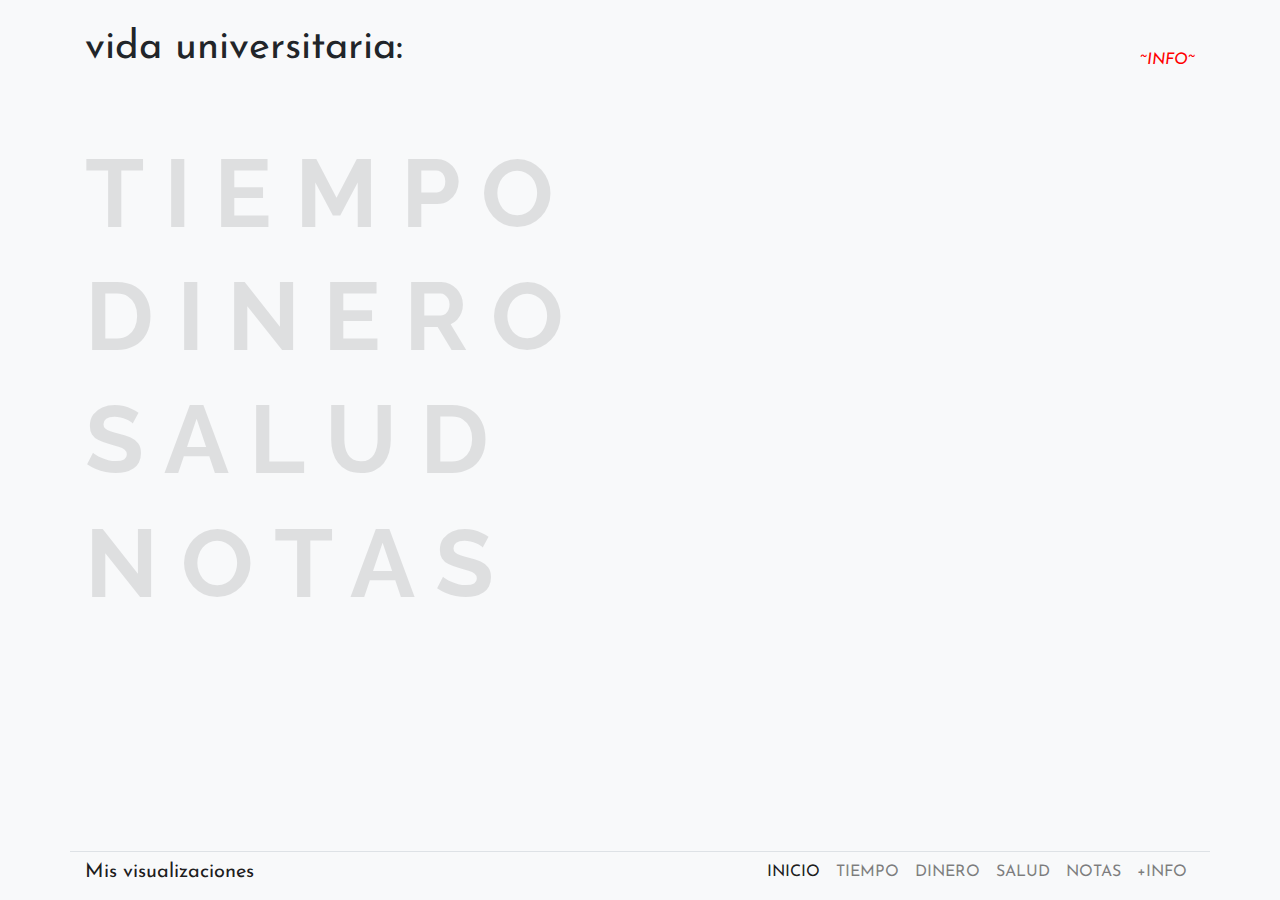
<file: index.html>
<!doctype html>
<html lang="es">
  <head>
    <meta charset="utf-8">
    <meta name="viewport" content="width=device-width, initial-scale=1, shrink-to-fit=no">
    <link rel="stylesheet" href="https://stackpath.bootstrapcdn.com/bootstrap/4.3.1/css/bootstrap.min.css" integrity="sha384-ggOyR0iXCbMQv3Xipma34MD+dH/1fQ784/j6cY/iJTQUOhcWr7x9JvoRxT2MZw1T" crossorigin="anonymous">
    <link rel="stylesheet" href="estilo.css">
    <title>B I E N V E N I D E S</title>
  </head>
  <body class="bg-light">
  <div class="container pb-5">
    <div class="row pb-5">  
      <div class="col-sm-10 pt-4 pb-2">
        <h1>vida universitaria:</h1>
      </div>
      <div class="col-sm-2 text-right pt-5 pb-2 d-none d-sm-block">
        <a href="info.html" id="especial">Info</a>
      </div>
      <div class="col-sm-12 pt-5 mb-3">
        <h2 class="display-1"><a href="segunda.html">T I E M P O</a></h2>
        <h2 class="display-1"><a href="tercera.html">D I N E R O</a></h2>
        <h2 class="display-1"><a href="cuarta.html">S A L U D</a></h2>
        <h2 class="display-1"><a href="quinta.html">N O T A S</a></h2>
      </div>
    </div><!--acá cierro el row-->
  </div><!--acá cierro el container-->

  <nav class="navbar fixed-bottom navbar-expand-md navbar-light bg-light">
    <div class="container border-top">
      <a class="navbar-brand" href="index.html">Mis visualizaciones</a>
      <button class="navbar-toggler" type="button" data-toggle="collapse" data-target="#navbarCollapse" aria-controls="navbarCollapse" aria-expanded="false" aria-label="Toggle navigation">
        <span class="navbar-toggler-icon"></span>
      </button>
      <div class="collapse navbar-collapse" id="navbarCollapse">
        <ul class="navbar-nav ml-auto">
          <li class="nav-item active">
            <a class="nav-link" href="index.html">INICIO</a>
          </li>
          <li class="nav-item">
            <a class="nav-link" href="segunda.html">TIEMPO</a>
          </li>
          <li class="nav-item">
            <a class="nav-link" href="tercera.html">DINERO</a>
          </li>
          <li class="nav-item">
            <a class="nav-link" href="cuarta.html">SALUD</a>
          </li>
          <li class="nav-item">
            <a class="nav-link" href="quinta.html">NOTAS</a>
          </li> 
          <li class="nav-item">
            <a class="nav-link" href="info.html">+INFO</a>
          </li>                           
        </ul>
      </div>
    </div>
  </nav>

    <script src="https://ajax.googleapis.com/ajax/libs/jquery/3.4.1/jquery.min.js"></script>
    <script src="https://cdnjs.cloudflare.com/ajax/libs/popper.js/1.14.7/umd/popper.min.js" integrity="sha384-UO2eT0CpHqdSJQ6hJty5KVphtPhzWj9WO1clHTMGa3JDZwrnQq4sF86dIHNDz0W1" crossorigin="anonymous"></script>
    <script src="https://stackpath.bootstrapcdn.com/bootstrap/4.3.1/js/bootstrap.min.js" integrity="sha384-JjSmVgyd0p3pXB1rRibZUAYoIIy6OrQ6VrjIEaFf/nJGzIxFDsf4x0xIM+B07jRM" crossorigin="anonymous"></script>
    <!-- Estábamos en p5.js -->
  </body>
</html>
</file>
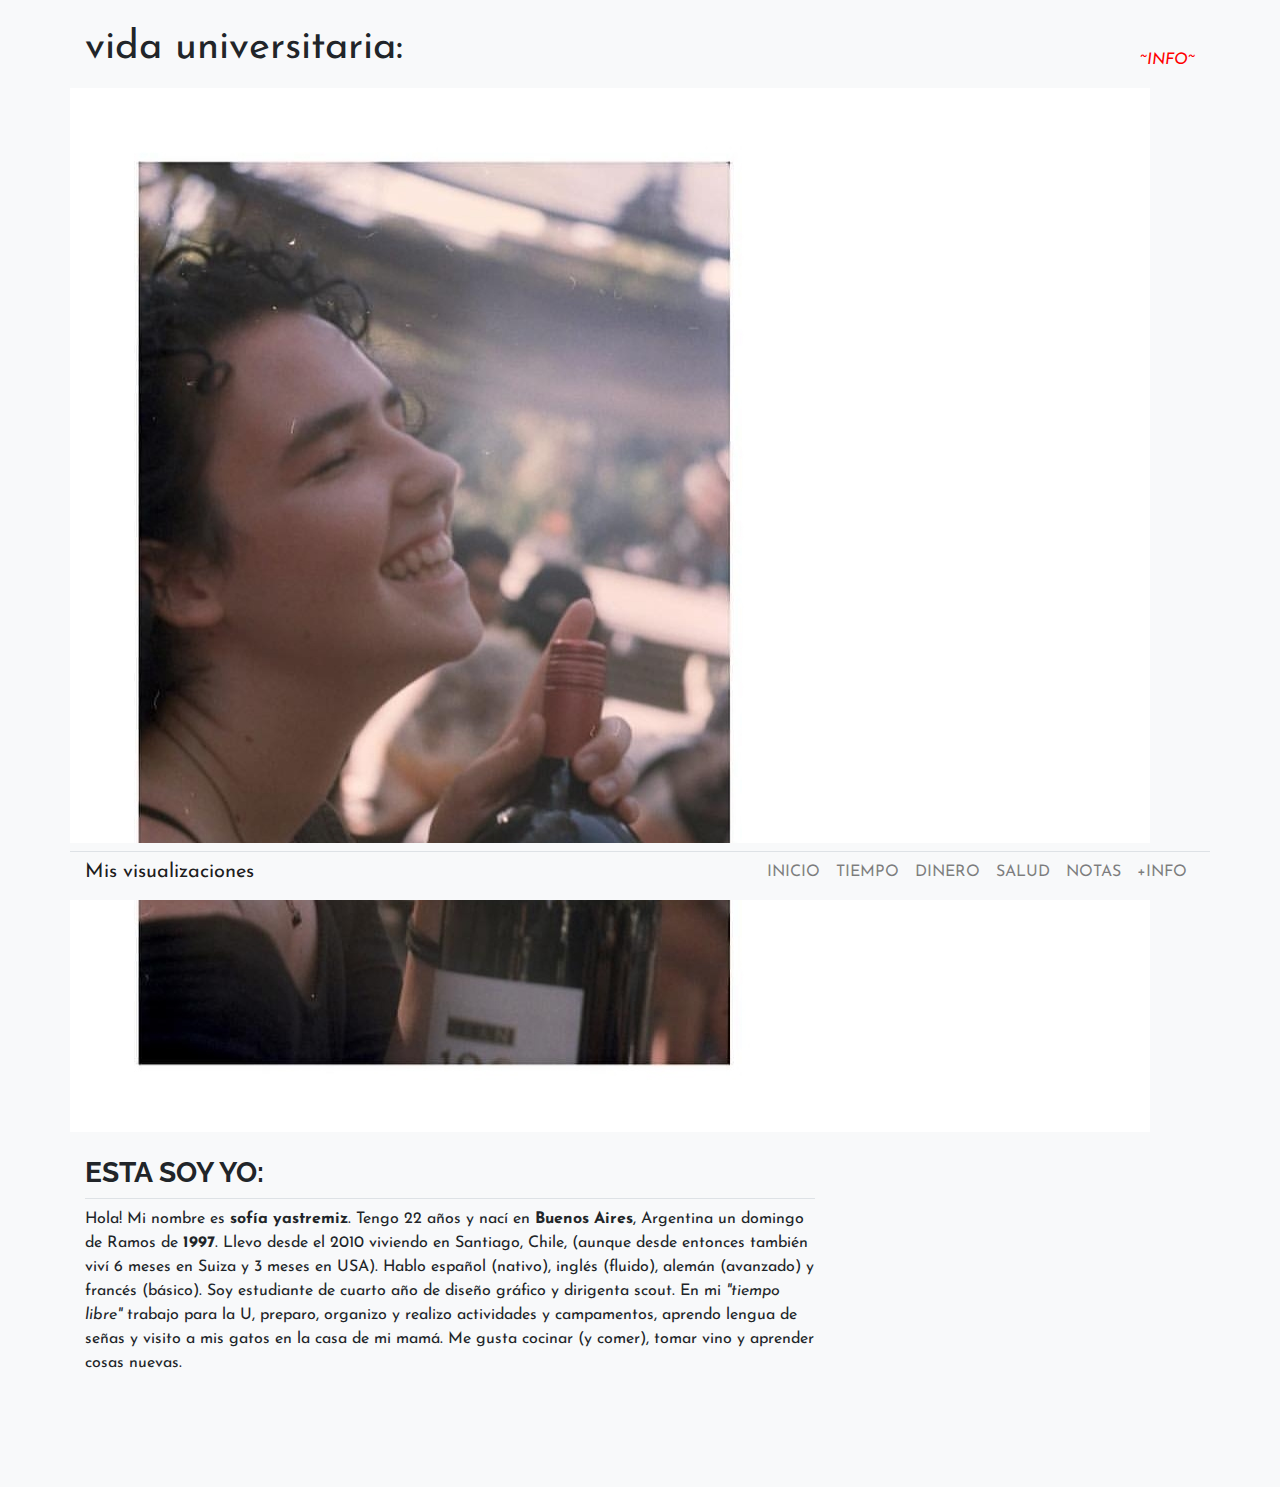
<file: info.html>
<!doctype html>
<html lang="es">
  <head>
    <meta charset="utf-8">
    <meta name="viewport" content="width=device-width, initial-scale=1, shrink-to-fit=no">
    <link rel="stylesheet" href="https://stackpath.bootstrapcdn.com/bootstrap/4.3.1/css/bootstrap.min.css" integrity="sha384-ggOyR0iXCbMQv3Xipma34MD+dH/1fQ784/j6cY/iJTQUOhcWr7x9JvoRxT2MZw1T" crossorigin="anonymous">
    <link rel="stylesheet" href="estilo.css">
    <title>B I E N V E N I D E S</title>
  </head>
  <body class="bg-light">
  <div class="container pb-5">
    <div class="row pb-5">  
      <div class="col-sm-10 pt-4 pb-2">
        <h1>vida universitaria:</h1>
      </div>
      <div class="col-sm-2 text-right pt-5 pb-2 d-none d-sm-block">
        <a href="info.html" id="especial">Info</a>
      </div>
      <div class="col-sm-12 p-0 mb-3">
        <img src="yo.jpeg" class="img-fluid">
      </div>
      <div class="col-sm-8">
        <h3 class="border-bottom py-2">ESTA SOY YO:</h3>
          <p>Hola! Mi nombre es <b>sofía yastremiz</b>. Tengo 22 años y nací en <b>Buenos Aires</b>, Argentina un domingo de Ramos de <b>1997</b>. Llevo desde el 2010 viviendo en Santiago, Chile, (aunque desde entonces también viví 6 meses en Suiza y 3 meses en USA). Hablo español (nativo), inglés (fluido), alemán (avanzado) y francés (básico). Soy estudiante de cuarto año de diseño gráfico y dirigenta scout.  En mi <i>"tiempo libre"</i> trabajo para la U, preparo, organizo y realizo actividades y campamentos, aprendo lengua de señas y visito a mis gatos en la casa de mi mamá. Me gusta cocinar (y comer), tomar vino y aprender cosas nuevas.</p>
      </div>
    </div><!--acá cierro el row-->
  </div><!--acá cierro el container-->

  <nav class="navbar fixed-bottom navbar-expand-md navbar-light bg-light">
    <div class="container border-top">
      <a class="navbar-brand" href="index.html">Mis visualizaciones</a>
      <button class="navbar-toggler" type="button" data-toggle="collapse" data-target="#navbarCollapse" aria-controls="navbarCollapse" aria-expanded="false" aria-label="Toggle navigation">
        <span class="navbar-toggler-icon"></span>
      </button>
      <div class="collapse navbar-collapse" id="navbarCollapse">
        <ul class="navbar-nav ml-auto">
          <li class="nav-item">
            <a class="nav-link" href="index.html">INICIO</a>
          </li>
          <li class="nav-item">
            <a class="nav-link" href="segunda.html">TIEMPO</a>
          </li>
          <li class="nav-item">
            <a class="nav-link" href="tercera.html">DINERO</a>
          </li>
          <li class="nav-item">
            <a class="nav-link" href="cuarta.html">SALUD</a>
          </li>
          <li class="nav-item">
            <a class="nav-link" href="quinta.html">NOTAS</a>
          </li> 
          <li class="nav-item">
            <a class="nav-link" href="info.html">+INFO</a>
          </li>                           
        </ul>
      </div>
    </div>
  </nav>

    <script src="https://ajax.googleapis.com/ajax/libs/jquery/3.4.1/jquery.min.js"></script>
    <script src="https://cdnjs.cloudflare.com/ajax/libs/popper.js/1.14.7/umd/popper.min.js" integrity="sha384-UO2eT0CpHqdSJQ6hJty5KVphtPhzWj9WO1clHTMGa3JDZwrnQq4sF86dIHNDz0W1" crossorigin="anonymous"></script>
    <script src="https://stackpath.bootstrapcdn.com/bootstrap/4.3.1/js/bootstrap.min.js" integrity="sha384-JjSmVgyd0p3pXB1rRibZUAYoIIy6OrQ6VrjIEaFf/nJGzIxFDsf4x0xIM+B07jRM" crossorigin="anonymous"></script>
    <!-- Estábamos en p5.js -->
  </body>
</html>
</file>
<file: estilo.css>
@import url('https://fonts.googleapis.com/css?family=Raleway&display=swap');
@import url('https://fonts.googleapis.com/css?family=Josefin+Sans&display=swap');

body{
	font-family: 'Josefin Sans';
	font-weight: 400;
}

h1{
	font-weight: 400;	
}

h2,h3,h4,h5,h6,strong{
	font-family: 'Raleway';
	font-weight: 700;	
}

.display-1{
	font-weight: 700;
	word-break: break-all;	
	color: black;
}

.display-1:nth-child(1){
   	background: linear-gradient(rgba(0,0,0,.1),rgba(0,0,0,.1)), url(https://maxcdn.icons8.com/app/uploads/2018/08/how-to-create-gradient-article.jpg) no-repeat;
  	background-size:cover;
  	background-position: center center;
  	-webkit-background-clip: text;
   -webkit-text-fill-color: transparent;	
}

.display-1:nth-child(2){
   	background: linear-gradient(rgba(0,0,0,.1),rgba(0,0,0,.1)), url(https://cdn.pixabay.com/photo/2016/10/08/00/16/gradient-1722840_960_720.jpg) no-repeat;
  	background-size:cover;
  	background-position: center center;
   -webkit-background-clip: text;
   -webkit-text-fill-color: transparent;	
}

.display-1:nth-child(3){
   	background: linear-gradient(rgba(0,0,0,.1),rgba(0,0,0,.1)), url(https://cdn.pixabay.com/photo/2016/06/02/02/33/triangles-1430105_960_720.png) no-repeat;
  	background-size:cover;
  	background-position: center center;
   -webkit-background-clip: text;
   -webkit-text-fill-color: transparent;	
}

.display-1:nth-child(4){
   	background: linear-gradient(rgba(0,0,0,.1),rgba(0,0,0,.1)), url(https://maxcdn.icons8.com/app/uploads/2018/08/how-to-create-gradient-article.jpg) no-repeat;
  	background-size:cover;
  	background-position: center center;
   -webkit-background-clip: text;
   -webkit-text-fill-color: transparent;	
}


a#especial{
	font-style: italic;
	font-weight: 400;
	color:red;
	text-transform: uppercase;
}

a#especial:before{
	content:"~";
}

a#especial:after{
	content:"~";
}

button.navbar-toggler{
	border:none;
}
</file>
